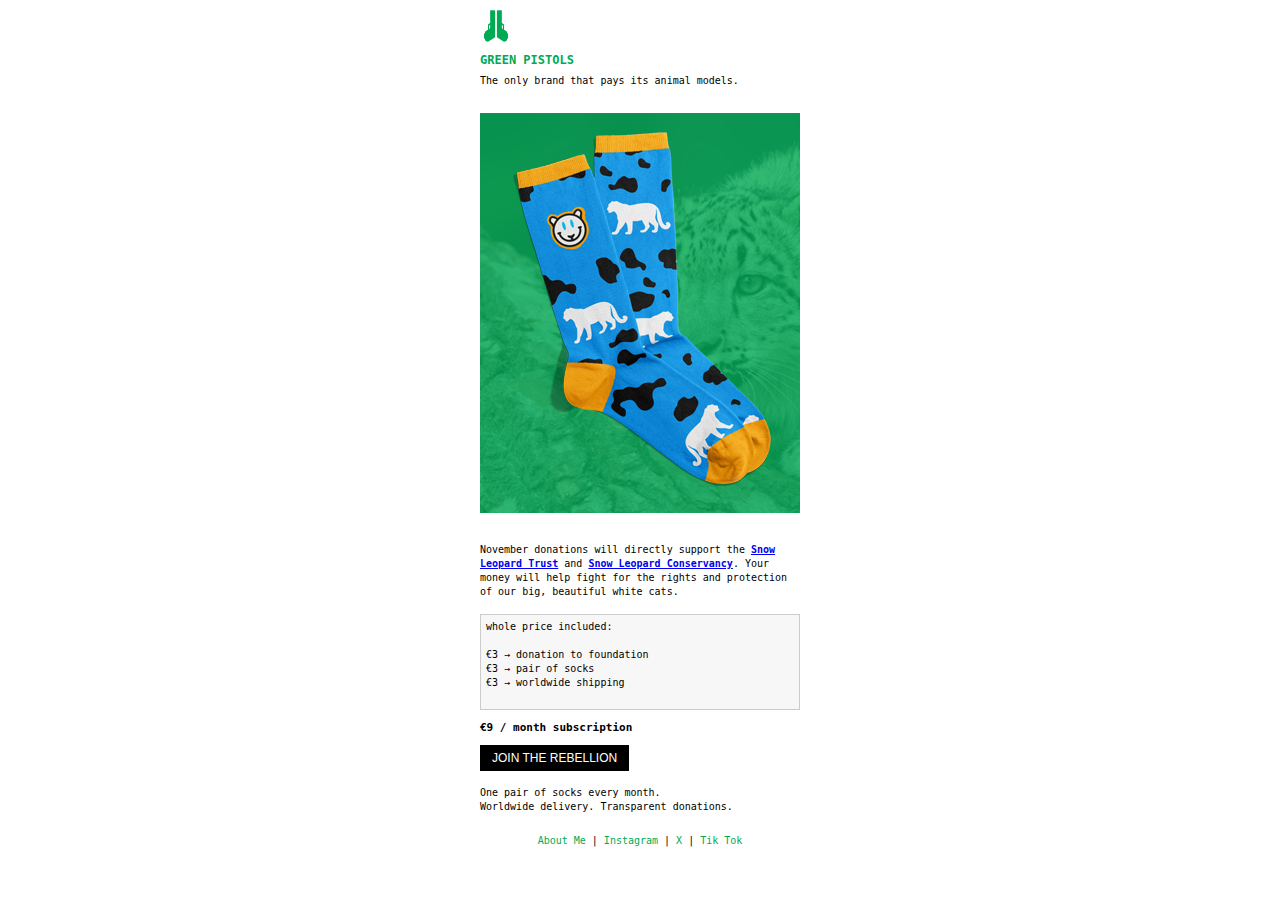
<file: index.html>
<!DOCTYPE html>
<html lang="en">
  <head>
    <meta charset="UTF-8" />
    <meta name="viewport" content="width=device-width, initial-scale=1.0" />
    <title>Green Pistols</title>
    <link rel="stylesheet" href="css/style.css" />
  </head>
  <body>
    <div class="container">
      <header>
        <img src="images/logogp.png" alt="Green Pistols Logo" class="logo" />
        <h1>GREEN PISTOLS</h1>
        <p class="tagline">The only brand that pays its animal models.</p>
      </header>

      <section class="product-image">
        <img src="images/socks1.png" alt="Green Revenge Socks" />
      </section>

      <section class="foundation">
        <p>
          November donations will directly support the
          <a href="https://snowleopard.org/"
            ><strong>Snow Leopard Trust</strong></a
          > and <a href="https://snowleopardconservancy.org/"
            ><strong>Snow Leopard Conservancy</strong></a
          >. Your money will help fight for the rights and protection of our
          big, beautiful white cats.
        </p>
      </section>

      <section class="price-breakdown">
        <pre>
whole price included:

€3 → donation to foundation
€3 → pair of socks
€3 → worldwide shipping
        </pre>
      </section>
      
      <section class="subscription">
        <p class="price">€9 / month subscription</p>
        <a href="https://ko-fi.com/Q5Q81LKT16" target="_blank" rel="noopener">
          <button class="cta" type="button">JOIN THE REBELLION</button>
        </a>
      </section>

      <section class="how-it-works">
        <p>
          One pair of socks every month.<br />
          Worldwide delivery. Transparent donations.
        </p>
      </section>

      <footer>
        <p>
          <a href="aboutme.html">About Me</a> |
          <a href="https://www.instagram.com/greenpistolscom">Instagram</a> |
          <a href="https://x.com/greenpistolscom">X</a> |
          <a href="https://agilityhorse.github.io/greenpistols/">Tik Tok</a>
        </p>
      </footer>
    </div>
  </body>
</html>
</file>
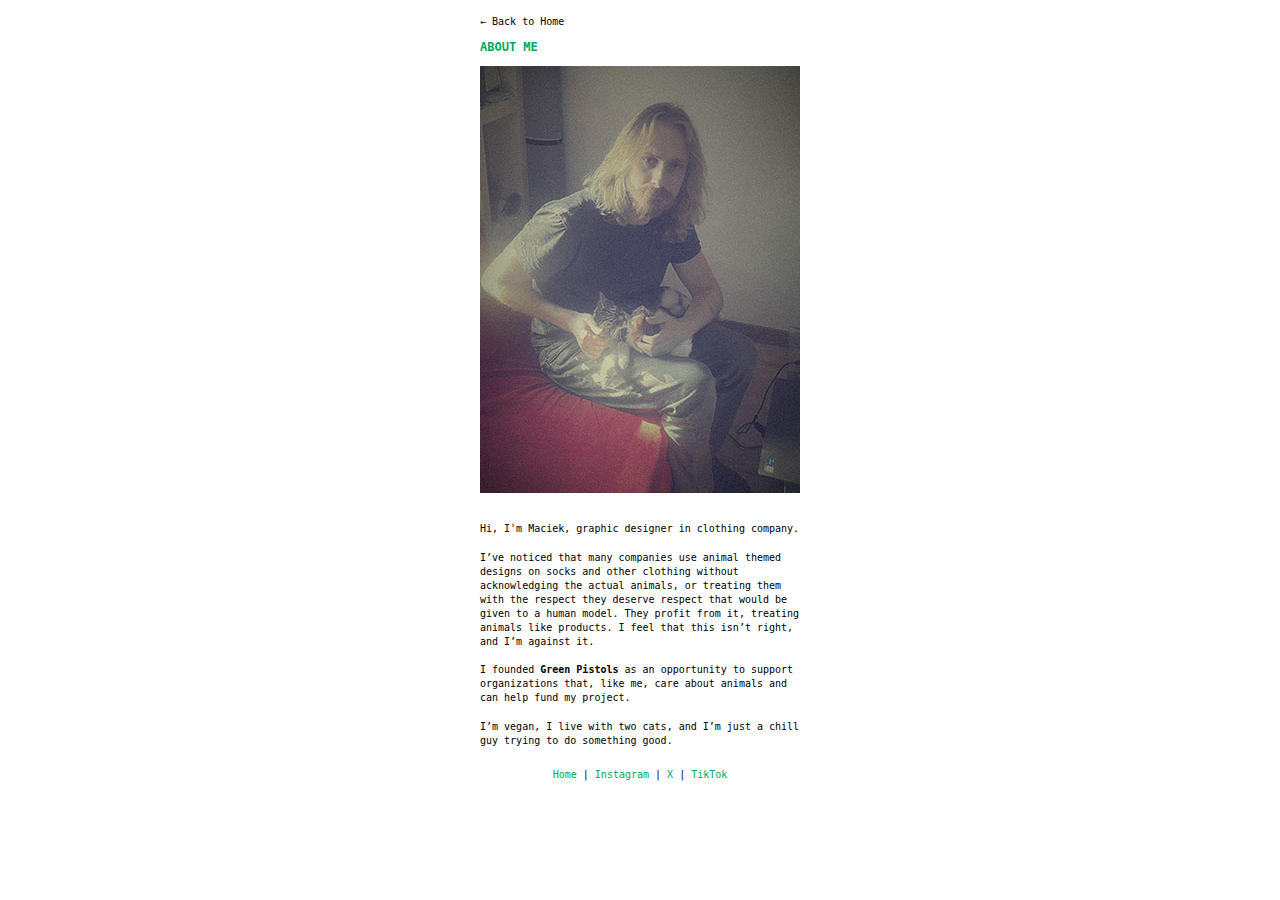
<file: aboutme.html>
<!DOCTYPE html>
<html lang="en">
  <head>
    <meta charset="UTF-8" />
    <meta name="viewport" content="width=device-width, initial-scale=1.0" />
    <title>About Me - Green Pistols</title>
    <link rel="stylesheet" href="css/style.css" />
  </head>
  <body>
    <div class="container">
      <header>
        <p style="font-size: 10px; margin-top: 5px">
          <a href="index.html" style="color: #000000; text-decoration: none"
            >← Back to Home</a
          >
        </p>
        <h1>ABOUT ME</h1>
      </header>

      <section class="product-image">
        <img src="images/cats.jpg" alt="Me with my cats" />
      </section>

      <section class="foundation">
        <p>
          Hi, I'm Maciek, graphic designer in clothing company.
        </p>
        <p>
          I’ve noticed that many companies use animal themed designs on socks
          and other clothing without acknowledging the actual animals, or
          treating them with the respect they deserve respect that would be
          given to a human model. They profit from it, treating animals like
          products. I feel that this isn’t right, and I’m against it.
          <br />
          <br />I founded <strong>Green Pistols</strong> as an opportunity to
          support organizations that, like me, care about animals and can help
          fund my project.
        </p>
        <p>
          I’m vegan, I live with two cats, and I’m just a chill guy trying to do
          something good.
        </p>
      </section>

      <footer>
        <p>
          <a href="index.html">Home</a> |
          <a href="https://www.instagram.com/greenpistolscom">Instagram</a> |
          <a href="https://x.com/greenpistolscom">X</a> |
          <a href="https://www.tiktok.com/@agilityhorse">TikTok</a>
        </p>
      </footer>
    </div>
  </body>
</html>
</file>
<file: css/style.css>
body {
  background-color: #ffffff;
  color: #000000;
  font-family: monospace, Helvetica, Arial, sans-serif;
  font-size: 11px;
  line-height: 1.4;
  margin: 0;
  padding: 0;
  display: flex;
  justify-content: center;
}

.container {
  max-width: 320px;
  padding: 10px;
  text-align: left;
}

header h1 {
  font-size: 12px;
  margin: 0;
  text-transform: uppercase;
  color: #00aa55;
}

header .tagline {
  font-size: 10px;
  margin: 5px 0 15px 0;
}

.product-image img {
  width: 100%;
  height: auto;
  margin: 10px 0;
}

.price-breakdown pre {
  font-size: 10px;
  background: #f7f7f7;
  padding: 5px;
  border: 1px solid #ccc;
  white-space: pre-wrap;
  word-wrap: break-word;
}

.foundation p {
  font-size: 10px;
  margin: 15px 0;
}

.subscription .price {
  font-size: 11px;
  margin: 10px 0;
  font-weight: bold;
}

.cta {
  font-size: 12px;
  background: #000000;
  color: #ffffff;
  border: none;
  padding: 6px 12px;
  cursor: pointer;
  text-transform: uppercase;
}

.cta:hover {
  background: #00aa55;
}

.how-it-works p {
  font-size: 10px;
  margin: 15px 0;
}

footer {
  font-size: 10px;
  margin-top: 20px;
  text-align: center;
}

footer a {
  color: #00aa55;
  text-decoration: none;
}

footer a:hover {
  text-decoration: underline;
}
/* Modal – ukryty na start */
.modal {
  display: none;
  position: fixed;
  z-index: 1000;
  left: 0;
  top: 0;
  width: 100%;
  height: 100%;
  background: rgba(0, 0, 0, 0.6);
}

/* Okienko */
.modal-content {
  background: #fff;
  margin: 15% auto;
  padding: 20px;
  border-radius: 6px;
  max-width: 300px;
  text-align: center;
  font-size: 13px;
}

/* X zamknięcia */
.close {
  float: right;
  font-size: 20px;
  cursor: pointer;
}

.modal input[type="email"] {
  width: 90%;
  padding: 8px;
  margin: 10px 0;
  border: 1px solid #ccc;
  font-size: 12px;
}

header {
  text-align: left; /* żeby logo, h1 i tagline były wyśrodkowane */
}

header .logo {
  width: 32px;
  height: 32px;
  margin-bottom: 6px; /* odstęp pod logo */
}
</file>
